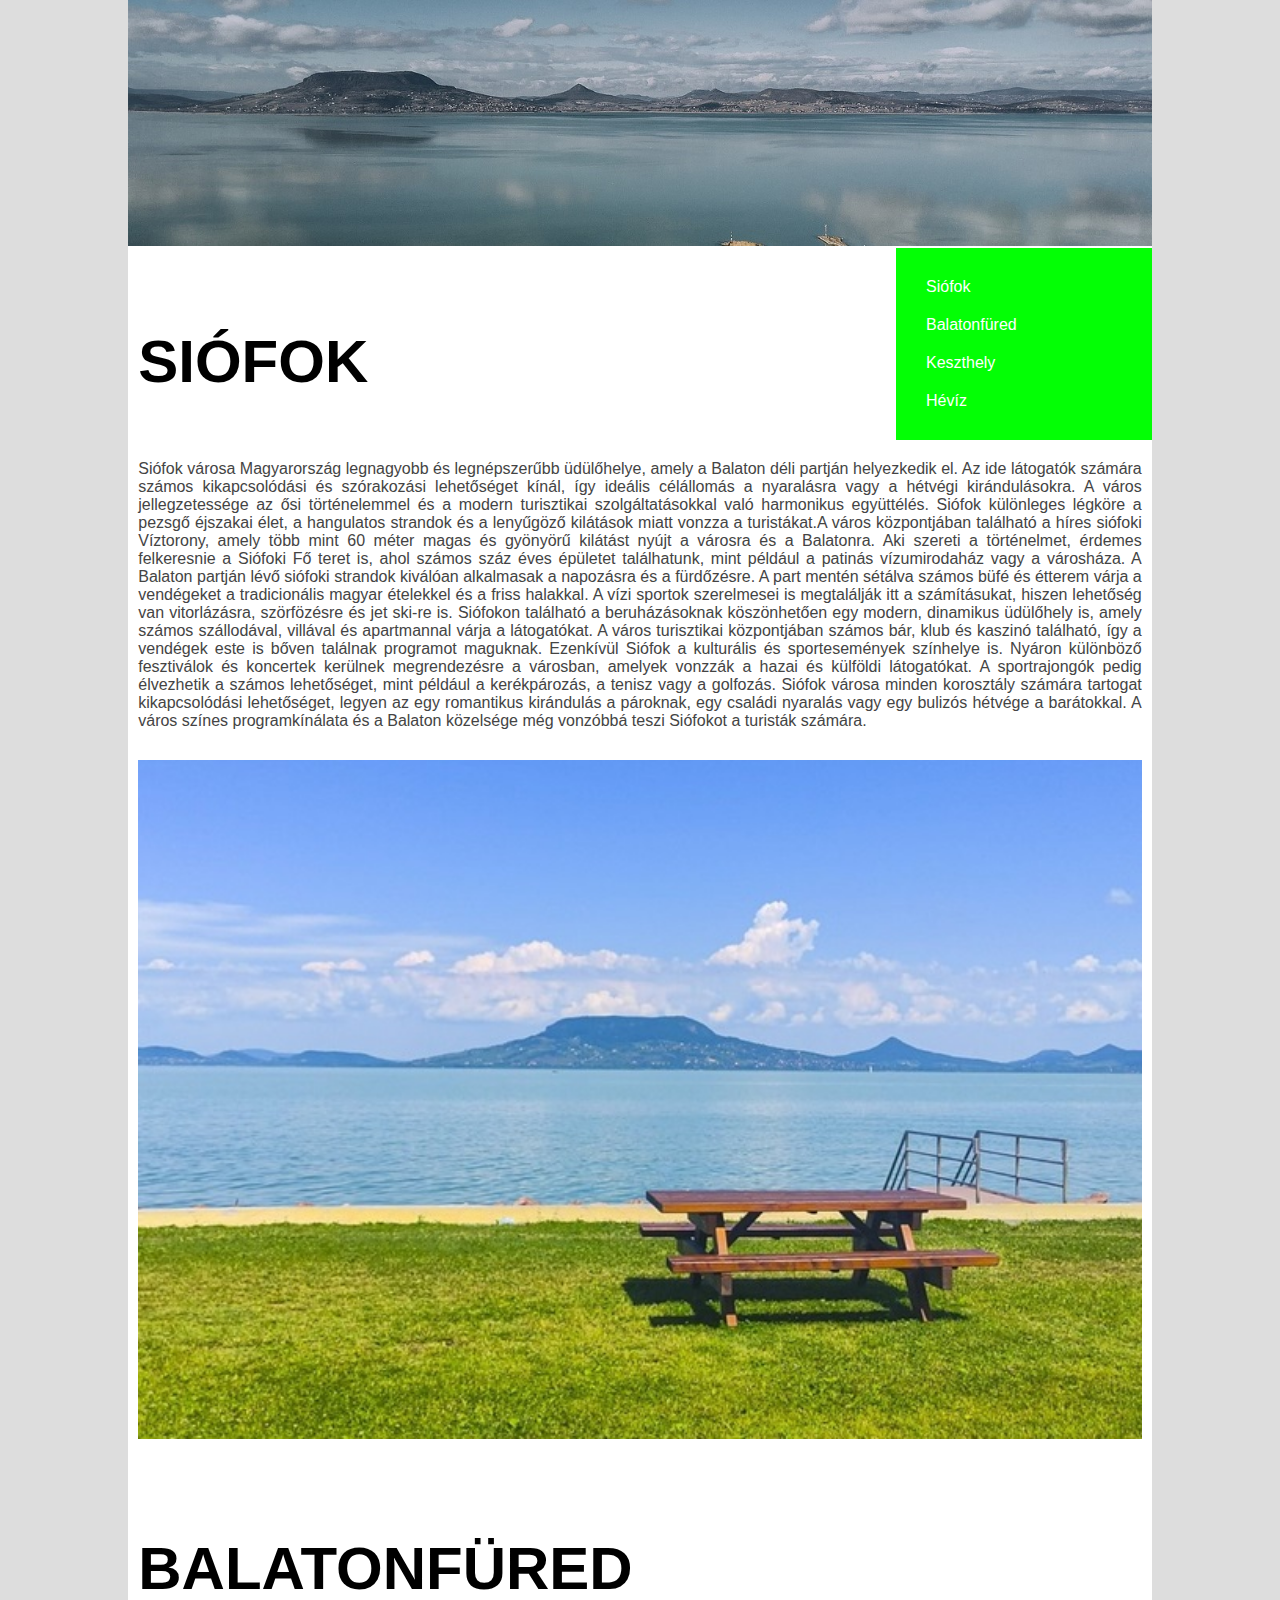
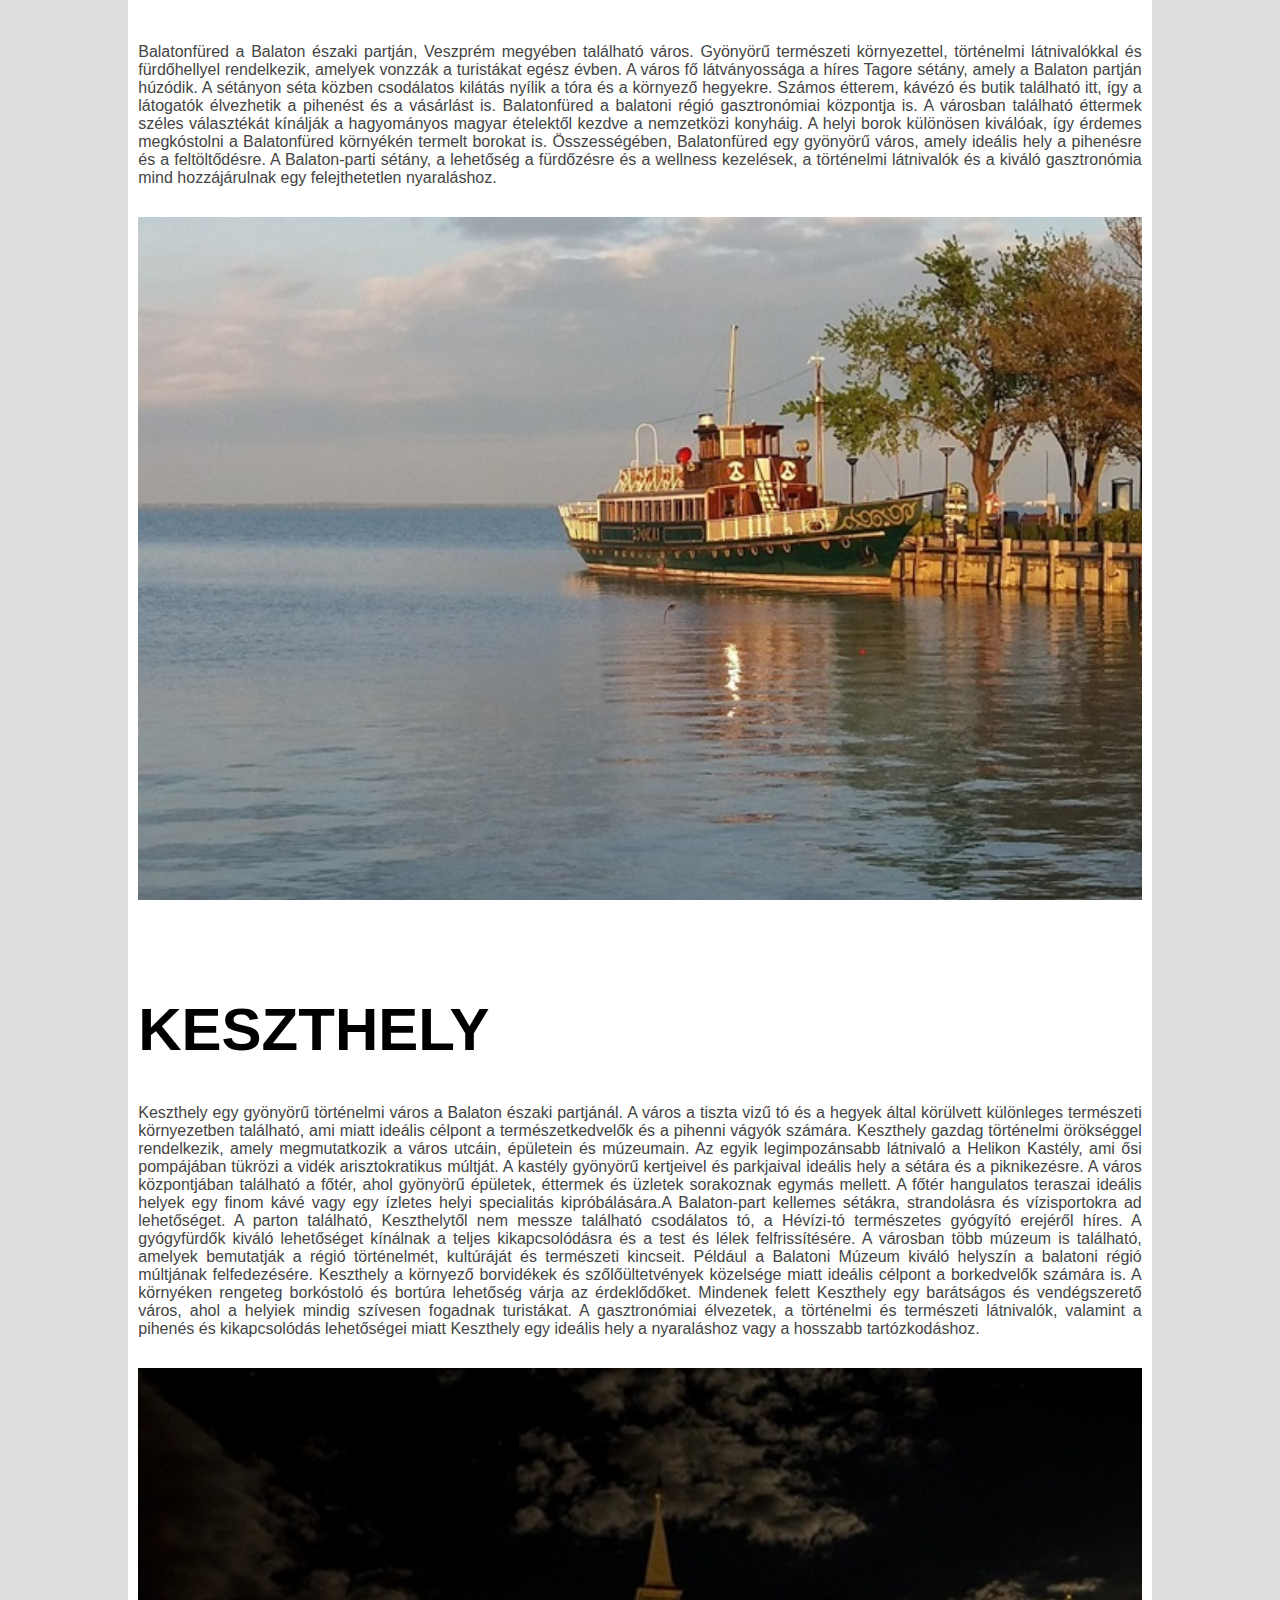
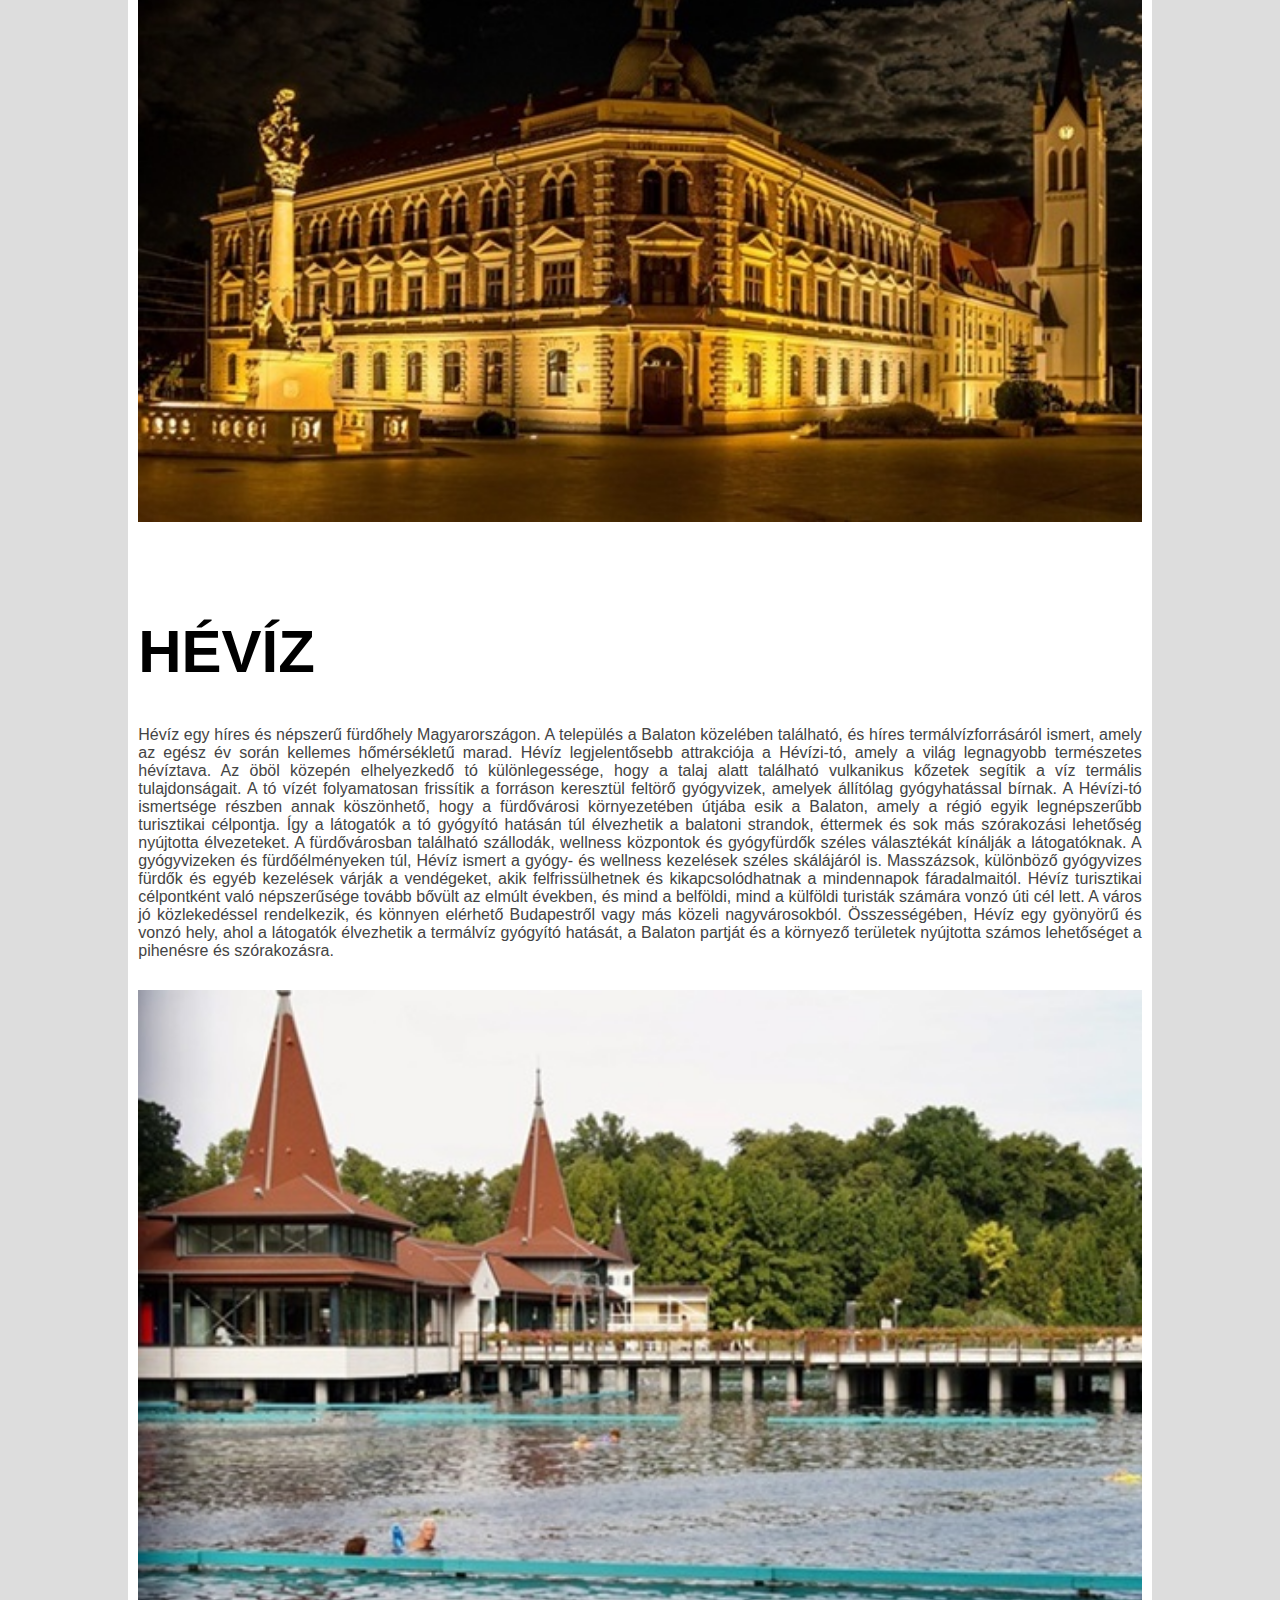
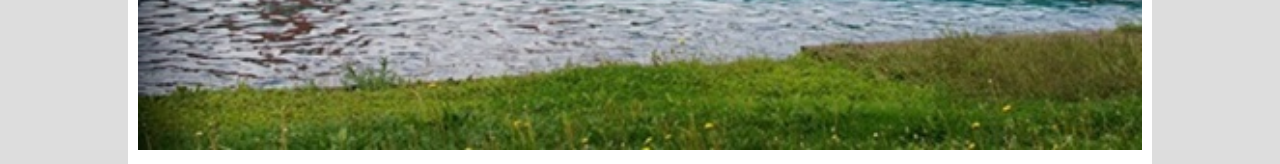
<file: hazi-feladat-3/index.html>
<!DOCTYPE html>
<html lang="hu">

<head>
    <meta charset="UTF-8">
    <meta name="viewport" content="width=device-width, initial-scale=1.0">
    <title>Békési Zsuzsanna / Házi Feladat 3</title>
    <link rel="stylesheet" href="css/style.css">
</head>

<body>
    <header>
        <img src="img/balaton-3.jpg" alt="Balatoni tájkép">
    </header>
    <div class="tartalom">
        <div class="menu">
            <a href="#siofok">Siófok</a>
            <a href="#balatonfured">Balatonfüred</a>
            <a href="#keszthely">Keszthely</a>
            <a href="#heviz">Hévíz</a>
        </div>
        <div class="telepules">
            <h1 id="siofok">Siófok</h1>
            <p>Siófok városa Magyarország legnagyobb és legnépszerűbb üdülőhelye, amely a Balaton déli partján
                helyezkedik el. Az ide látogatók számára számos kikapcsolódási és szórakozási lehetőséget kínál, így
                ideális célállomás a nyaralásra vagy a hétvégi kirándulásokra. A város jellegzetessége az ősi
                történelemmel és a modern turisztikai szolgáltatásokkal való harmonikus együttélés. Siófok különleges
                légköre a pezsgő éjszakai élet, a hangulatos strandok és a lenyűgöző kilátások miatt vonzza a
                turistákat.A város központjában található a híres siófoki Víztorony, amely több mint 60 méter magas és
                gyönyörű kilátást nyújt a városra és a Balatonra. Aki szereti a történelmet, érdemes felkeresnie a
                Siófoki Fő teret is, ahol számos száz éves épületet találhatunk, mint például a patinás vízumirodaház
                vagy a városháza. A Balaton partján lévő siófoki strandok kiválóan alkalmasak a napozásra és a
                fürdőzésre. A part mentén sétálva számos büfé és étterem várja a vendégeket a tradicionális magyar
                ételekkel és a friss halakkal.
                A vízi sportok szerelmesei is megtalálják itt a számításukat, hiszen lehetőség van vitorlázásra,
                szörfözésre és jet ski-re is. Siófokon található a beruházásoknak köszönhetően egy modern, dinamikus
                üdülőhely is, amely számos szállodával, villával és apartmannal várja a látogatókat. A város turisztikai
                központjában számos bár,
                klub és kaszinó található, így a vendégek este is bőven találnak programot maguknak. Ezenkívül Siófok a
                kulturális és sportesemények színhelye is. Nyáron különböző fesztiválok és koncertek
                kerülnek megrendezésre a városban, amelyek vonzzák a hazai és külföldi látogatókat. A sportrajongók
                pedig élvezhetik a számos lehetőséget, mint például a kerékpározás, a tenisz vagy a golfozás. Siófok
                városa minden korosztály számára tartogat kikapcsolódási lehetőséget, legyen az egy romantikus
                kirándulás a pároknak, egy családi nyaralás vagy egy bulizós hétvége a barátokkal. A város színes
                programkínálata és a Balaton közelsége még vonzóbbá teszi Siófokot a turisták számára.
            </p>
            <img src="img/siofok.jpg" alt="Siófok képe">
        </div>
        <div class="telepules">
            <h1 id="balatonfured">Balatonfüred</h1>
            <p>Balatonfüred a Balaton északi partján, Veszprém megyében található város. Gyönyörű természeti
                környezettel, történelmi látnivalókkal és fürdőhellyel rendelkezik, amelyek vonzzák a turistákat egész
                évben.
                A város fő látványossága a híres Tagore sétány, amely a Balaton partján húzódik. A sétányon séta közben
                csodálatos kilátás nyílik a tóra és a környező hegyekre. Számos étterem, kávézó és butik található itt,
                így a látogatók élvezhetik a pihenést és a vásárlást is. Balatonfüred a balatoni régió gasztronómiai
                központja is. A városban található éttermek széles választékát kínálják a hagyományos magyar ételektől
                kezdve a nemzetközi konyháig. A helyi borok különösen kiválóak, így érdemes megkóstolni a Balatonfüred
                környékén termelt borokat is.
                Összességében, Balatonfüred egy gyönyörű város, amely ideális hely a pihenésre és a feltöltődésre. A
                Balaton-parti sétány, a lehetőség a fürdőzésre és a wellness kezelések, a történelmi látnivalók és a
                kiváló gasztronómia mind hozzájárulnak egy felejthetetlen nyaraláshoz.</p>
            <img src="img/balatonfured.jpg" alt="Balatonfüred képe">
        </div>
        <div class="telepules">
            <h1 id="keszthely">Keszthely</h1>
            <p>Keszthely egy gyönyörű történelmi város a Balaton északi partjánál. A város a tiszta vizű tó és a hegyek
                által körülvett különleges természeti környezetben található, ami miatt ideális célpont a
                természetkedvelők és a pihenni vágyók számára. Keszthely gazdag történelmi örökséggel rendelkezik, amely
                megmutatkozik a város utcáin, épületein és
                múzeumain. Az egyik legimpozánsabb látnivaló a Helikon Kastély, ami ősi pompájában tükrözi a vidék
                arisztokratikus múltját. A kastély gyönyörű kertjeivel és parkjaival ideális hely a sétára és a
                piknikezésre. A város központjában található a főtér, ahol gyönyörű épületek, éttermek és üzletek
                sorakoznak egymás
                mellett. A főtér hangulatos teraszai ideális helyek egy finom kávé vagy egy ízletes helyi specialitás
                kipróbálására.A Balaton-part kellemes sétákra, strandolásra és vízisportokra ad lehetőséget. A parton
                található,
                Keszthelytől nem messze található csodálatos tó, a Hévízi-tó természetes gyógyító erejéről híres. A
                gyógyfürdők kiváló lehetőséget kínálnak a teljes kikapcsolódásra és a test és lélek felfrissítésére.
                A városban több múzeum is található, amelyek bemutatják a régió történelmét, kultúráját és természeti
                kincseit. Például a Balatoni Múzeum kiváló helyszín a balatoni régió múltjának felfedezésére.
                Keszthely a környező borvidékek és szőlőültetvények közelsége miatt ideális célpont a borkedvelők
                számára is. A környéken rengeteg borkóstoló és bortúra lehetőség várja az érdeklődőket.
                Mindenek felett Keszthely egy barátságos és vendégszerető város, ahol a helyiek mindig szívesen fogadnak
                turistákat. A gasztronómiai élvezetek, a történelmi és természeti látnivalók, valamint a pihenés és
                kikapcsolódás lehetőségei miatt Keszthely egy ideális hely a nyaraláshoz vagy a hosszabb tartózkodáshoz.
            </p>
            <img src="img/keszthely.jpg" alt="Keszthely képe">
        </div>
        <div class="telepules">
            <h1 id="heviz">Hévíz</h1>
            <p>Hévíz egy híres és népszerű fürdőhely Magyarországon. A település a Balaton közelében található, és híres
                termálvízforrásáról ismert, amely az egész év során kellemes hőmérsékletű marad. Hévíz legjelentősebb
                attrakciója a Hévízi-tó, amely a világ legnagyobb természetes hévíztava. Az öböl közepén elhelyezkedő tó
                különlegessége, hogy a talaj alatt található vulkanikus kőzetek segítik a víz termális tulajdonságait. A
                tó vízét folyamatosan frissítik a forráson keresztül feltörő gyógyvizek, amelyek állítólag gyógyhatással
                bírnak. A Hévízi-tó ismertsége részben annak köszönhető, hogy a fürdővárosi környezetében útjába esik a
                Balaton, amely a régió egyik legnépszerűbb turisztikai célpontja. Így a látogatók a tó gyógyító hatásán
                túl élvezhetik a balatoni strandok, éttermek és sok más szórakozási lehetőség nyújtotta élvezeteket. A
                fürdővárosban található szállodák, wellness központok és gyógyfürdők széles választékát kínálják a
                látogatóknak. A gyógyvizeken és fürdőélményeken túl, Hévíz ismert a gyógy- és wellness kezelések széles
                skálájáról is. Masszázsok, különböző gyógyvizes fürdők és egyéb kezelések várják a vendégeket, akik
                felfrissülhetnek és kikapcsolódhatnak a mindennapok fáradalmaitól. Hévíz turisztikai célpontként való
                népszerűsége tovább bővült az elmúlt években, és mind a belföldi, mind a külföldi turisták számára vonzó
                úti cél lett. A város jó közlekedéssel rendelkezik, és könnyen elérhető Budapestről vagy más közeli
                nagyvárosokból. Összességében, Hévíz egy gyönyörű és vonzó hely, ahol a látogatók élvezhetik a termálvíz
                gyógyító hatását, a Balaton partját és a környező területek nyújtotta számos lehetőséget a pihenésre és
                szórakozásra.</p>
            <img src="img/heviz.jpg" alt="Hévíz képe">
        </div>
    </div>



</body>

</html>
</file>
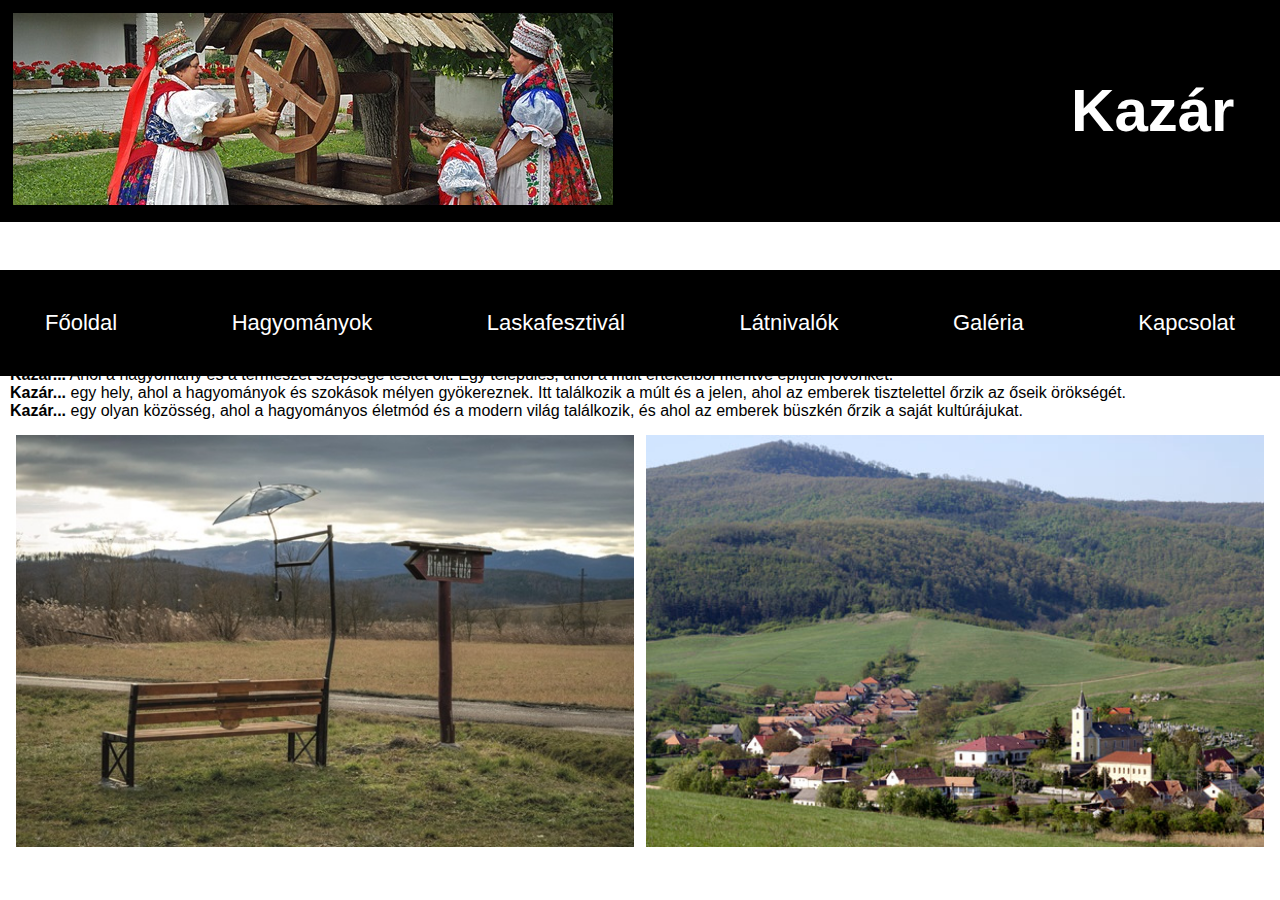
<file: hazi-feladat-4/index.html>
<!DOCTYPE html>
<html lang="hu">

<head>
    <meta charset="UTF-8">
    <meta name="viewport" content="width=device-width, initial-scale=1.0">
    <title>Kazár</title>
    <link rel="stylesheet" href="css/index-style.css">
</head>

<body>

    <header class="header">
        <div class="center">
            <img src="img/foto-8.jpg" alt="Kép">
        </div>
        <div class="text">
            <h1>Kazár</h1>
        </div>
    </header>

    <nav class="floating-menu">
        <a href="index.html">Főoldal</a>
        <a href="hagyomanyok.html">Hagyományok</a>
        <a href="laskafesztival.html">Laskafesztivál</a>
        <a href="latnivalok.html">Látnivalók</a>
        <a href="galeria.html">Galéria</a>
        <a href="kapcsolat.html">Kapcsolat</a>
    </nav>

    <div class="content">
        <p>
            <strong> Kazár...</strong> Ahol a hagyományok szokások...
        </p>
        <p>
            <strong>Kazár...</strong> Ahol megtalálod Önmagad...
        </p>
        <p>
            <strong> Kazár...</strong> Ahol mindig szívesen látnak...
        </p>
        <p>
            <strong>Kazár...</strong> Ahol a hagyomány es a természet szépsége testet ölt. Egy település, ahol a múlt
            értékeiből
            merítve építjük jövőnket.
        </p>
        <p>
            <strong>Kazár...</strong> egy hely, ahol a hagyományok és szokások mélyen gyökereznek. Itt találkozik a múlt
            és a jelen, ahol az
            emberek tisztelettel őrzik az őseik örökségét.
        </p>
        <p>
            <strong>Kazár...</strong> egy olyan közösség, ahol a hagyományos életmód és a
            modern világ találkozik, és ahol az emberek büszkén őrzik a saját kultúrájukat.
        </p>

        <div class="responsive">
            <div class="gallery">
                <a target="_blank" href="img/foto-1.jpg">
                    <img src="img/foto-1.jpg" alt="Foto" width="1920" height="1280">
                </a>
            </div>
        </div>

        <div class="responsive">
            <div class="gallery">
                <a target="_blank" href="img/foto-19.jpg">
                    <img src="img/foto-19.jpg" alt="Foto" width="1920" height="1280">
                </a>
            </div>
        </div>

</body>

</html>
</file>
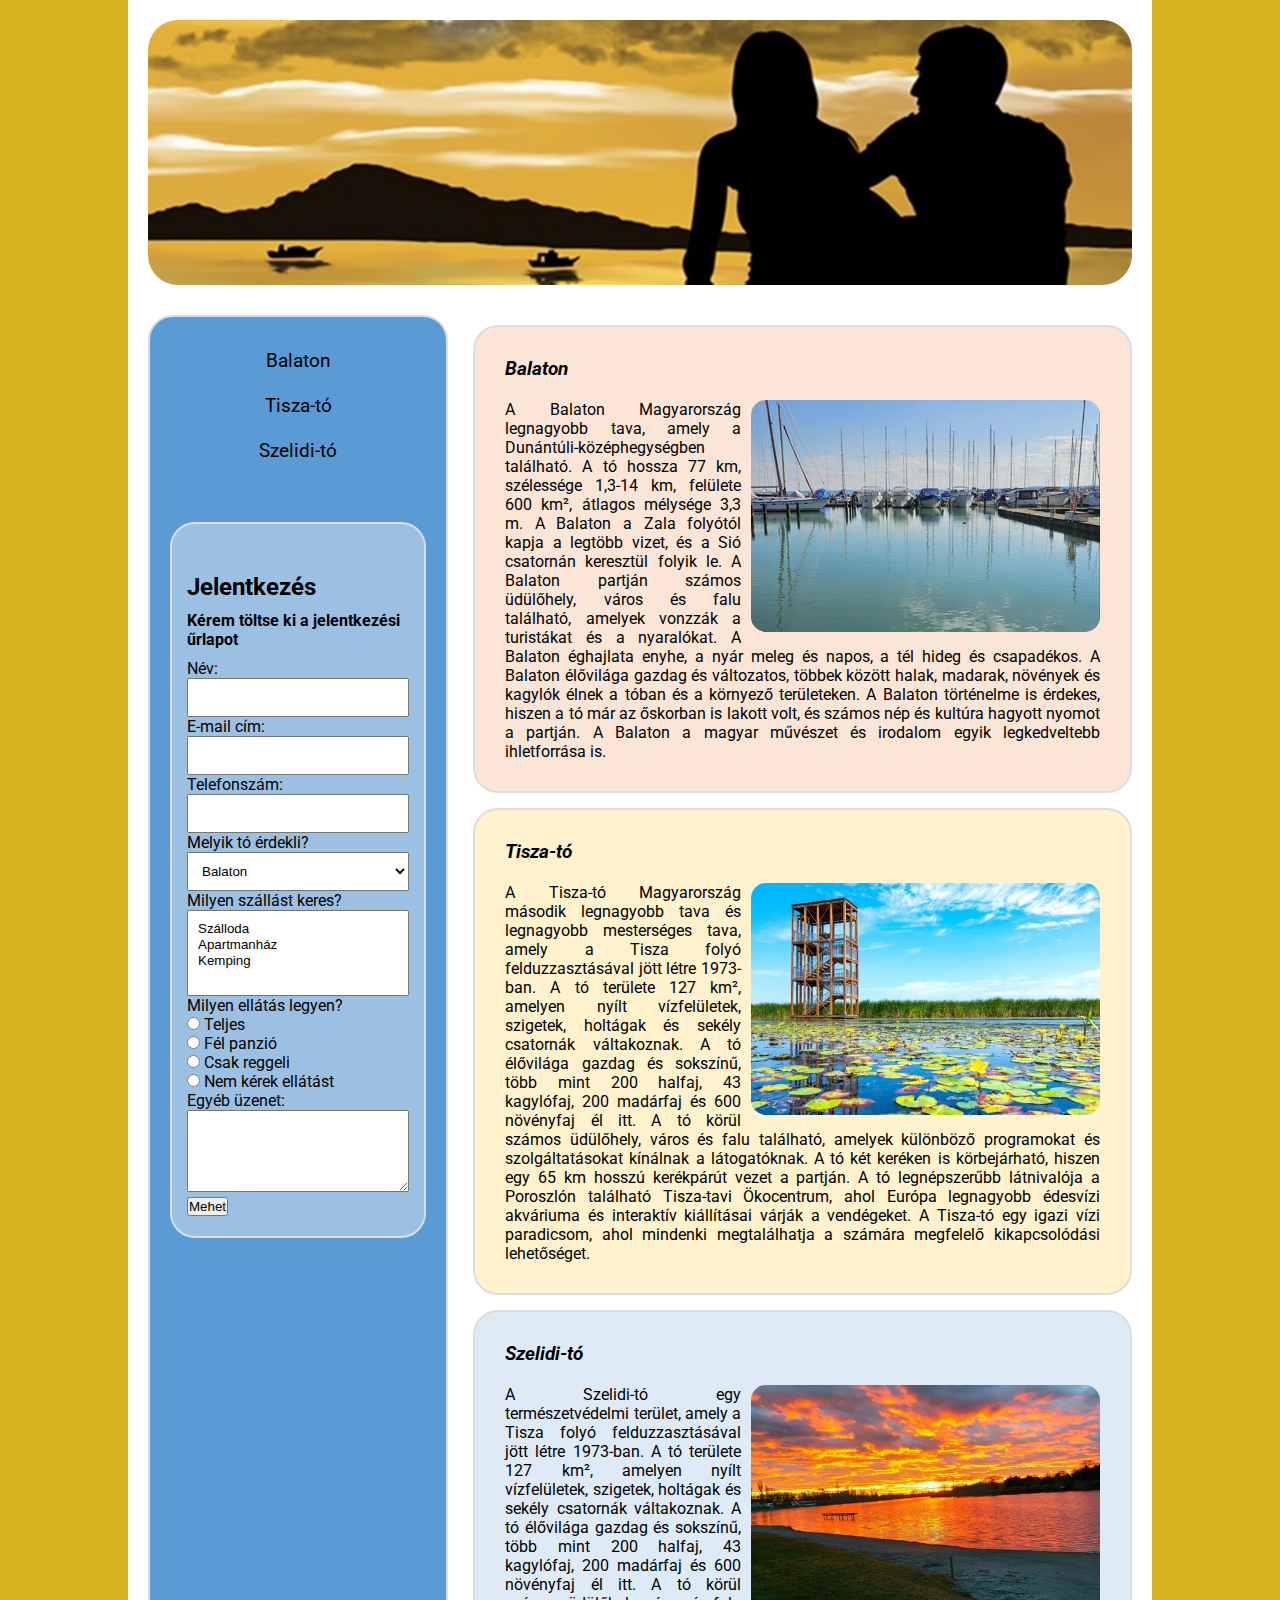
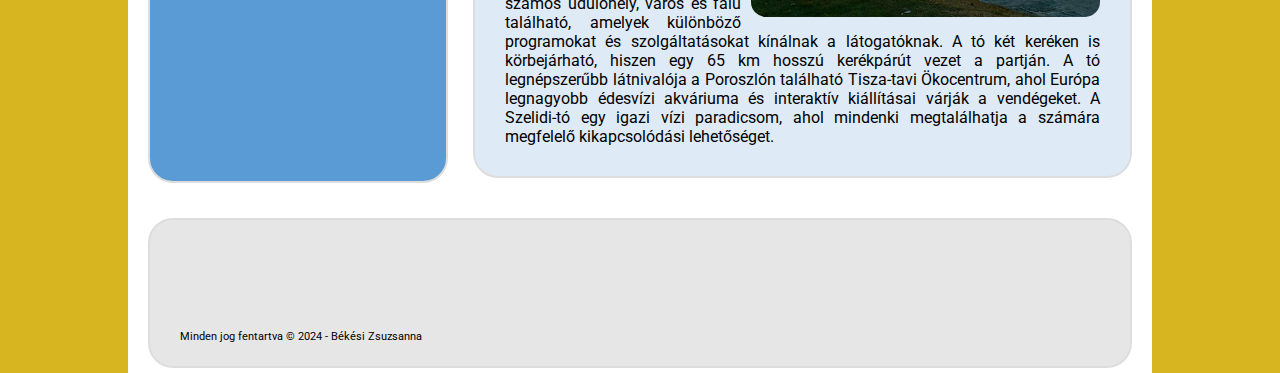
<file: hazi-feladat-5/index.html>
<!DOCTYPE html>
<html lang="hu">

<head>
    <meta charset="UTF-8">
    <meta name="viewport" content="width=device-width, initial-scale=1.0">
    <title>Házi Feladat 5</title>
    <link rel="stylesheet" href="css/style.css">
    <link rel="preconnect" href="https://fonts.googleapis.com">
    <link rel="preconnect" href="https://fonts.gstatic.com" crossorigin>
    <link
        href="https://fonts.googleapis.com/css2?family=Roboto:ital,wght@0,100;0,300;0,400;0,500;0,700;0,900;1,100;1,300;1,400;1,500;1,700;1,900&display=swap"
        rel="stylesheet">
</head>

<body>

    <div id="header">
        <img src="img/strand.jpg" alt="Kép" width="100">
    </div>

    <div id="container">
        <div id="sidebar">

            <ul>
                <li><a href="#section1">Balaton</a></li>
                <li><a href="#section2">Tisza-tó</a></li>
                <li><a href="#section3">Szelidi-tó</a></li>
            </ul>

            <form action="#" method="POST"><br>
                <h2>Jelentkezés</h2>
                <h3>Kérem töltse ki a jelentkezési űrlapot</h3>
                <label for="name">Név:</label><br>
                <input type="text" id="name" name="name" required><br>

                <label for="email">E-mail cím:</label><br>
                <input type="email" id="email" name="email" required><br>

                <label for="phone">Telefonszám:</label><br>
                <input type="tel" id="phone" name="ph  
                <label for=" lake">Melyik tó érdekli?</label><br>
                <select id="lake" name="lake">
                    <option value="Balaton">Balaton</option>
                    <option value="Tisza-tó">Tisza-tó</option>
                    <option value="Szelidi-tó">Szelidi-tó</option>
                </select><br>

                <label for="accommodation">Milyen szállást keres?</label><br>
                <select id="accommodation" name="accommodation" multiple>
                    <option value="szálloda">Szálloda</option>
                    <option value="apartmanház">Apartmanház</option>
                    <option value="kemping">Kemping</option>
                </select><br>

                <label for="meal">Milyen ellátás legyen?</label><br>
                <input type="radio" id="full-board" name="meal" value="teljes">
                <label for="full-board">Teljes</label><br>
                <input type="radio" id="half-board" name="meal" value="fél panzió">
                <label for="half-board">Fél panzió</label><br>
                <input type="radio" id="breakfast-only" name="meal" value="csak reggeli">
                <label for="breakfast-only">Csak reggeli</label><br>
                <input type="radio" id="no-meal" name="meal" value="nem kérek ellátást">
                <label for="no-meal">Nem kérek ellátást</label><br>

                <label for="message">Egyéb üzenet:</label><br>
                <textarea id="message" name="message" rows="4" cols="50"></textarea><br>

                <input type="submit" value="Mehet">
            </form>

        </div>

        <div id="content">
            <div class="section section1" id="section1">
                <h1>Balaton</h1>
                <img src="img/balaton-2.JPG" alt="Balaton" srcset="">
                <p>A Balaton Magyarország legnagyobb tava, amely a Dunántúli-középhegységben található. A tó hossza 77
                    km, szélessége 1,3-14 km, felülete 600 km², átlagos mélysége 3,3 m. A Balaton a Zala folyótól kapja
                    a legtöbb vizet, és a Sió csatornán keresztül folyik le. A Balaton partján számos üdülőhely, város
                    és falu található, amelyek vonzzák a turistákat és a nyaralókat. A Balaton éghajlata enyhe, a nyár
                    meleg és napos, a tél hideg és csapadékos. A Balaton élővilága gazdag és változatos, többek között
                    halak, madarak, növények és kagylók élnek a tóban és a környező területeken. A Balaton történelme is
                    érdekes, hiszen a tó már az őskorban is lakott volt, és számos nép és kultúra hagyott nyomot a
                    partján. A Balaton a magyar művészet és irodalom egyik legkedveltebb ihletforrása is.</p>
            </div>
            <div class="section section2" id="section2">
                <h1>Tisza-tó</h1>
                <img src="img/tiszato.jpg" alt="Tisza-tó" srcset="">
                <p>A Tisza-tó Magyarország második legnagyobb tava és legnagyobb mesterséges tava, amely a Tisza folyó
                    felduzzasztásával jött létre 1973-ban. A tó területe 127 km², amelyen nyílt vízfelületek, szigetek,
                    holtágak és sekély csatornák váltakoznak. A tó élővilága gazdag és sokszínű, több mint 200 halfaj,
                    43 kagylófaj, 200 madárfaj és 600 növényfaj él itt. A tó körül számos üdülőhely, város és falu
                    található, amelyek különböző programokat és szolgáltatásokat kínálnak a látogatóknak. A tó két
                    keréken is körbejárható, hiszen egy 65 km hosszú kerékpárút vezet a partján. A tó legnépszerűbb
                    látnivalója a Poroszlón található Tisza-tavi Ökocentrum, ahol Európa legnagyobb édesvízi akváriuma
                    és interaktív kiállításai várják a vendégeket. A Tisza-tó egy igazi vízi paradicsom, ahol mindenki
                    megtalálhatja a számára megfelelő kikapcsolódási lehetőséget.</p>
            </div>
            <div class="section section3" id="section3">
                <h1>Szelidi-tó</h1>
                <img src="img/szelidi-to (2).jpg" alt="Szelidi-tó" srcset="">
                <p>A Szelidi-tó egy természetvédelmi terület, amely a Tisza folyó felduzzasztásával jött létre 1973-ban.
                    A tó területe 127 km², amelyen nyílt vízfelületek, szigetek, holtágak és sekély csatornák
                    váltakoznak. A tó élővilága gazdag és sokszínű, több mint 200 halfaj, 43 kagylófaj, 200 madárfaj és
                    600 növényfaj él itt. A tó körül számos üdülőhely, város és falu található, amelyek különböző
                    programokat és szolgáltatásokat kínálnak a látogatóknak. A tó két keréken is körbejárható, hiszen
                    egy 65 km hosszú kerékpárút vezet a partján. A tó legnépszerűbb látnivalója a Poroszlón található
                    Tisza-tavi Ökocentrum, ahol Európa legnagyobb édesvízi akváriuma és interaktív kiállításai várják a
                    vendégeket. A Szelidi-tó egy igazi vízi paradicsom, ahol mindenki megtalálhatja a számára megfelelő
                    kikapcsolódási lehetőséget. </p>
            </div>
        </div>
    </div>
    <div id="container">
        <footer>
            <p>Minden jog fentartva © 2024 - Békési Zsuzsanna </p>
        </footer>
    </div>
</body>

</html>
</file>
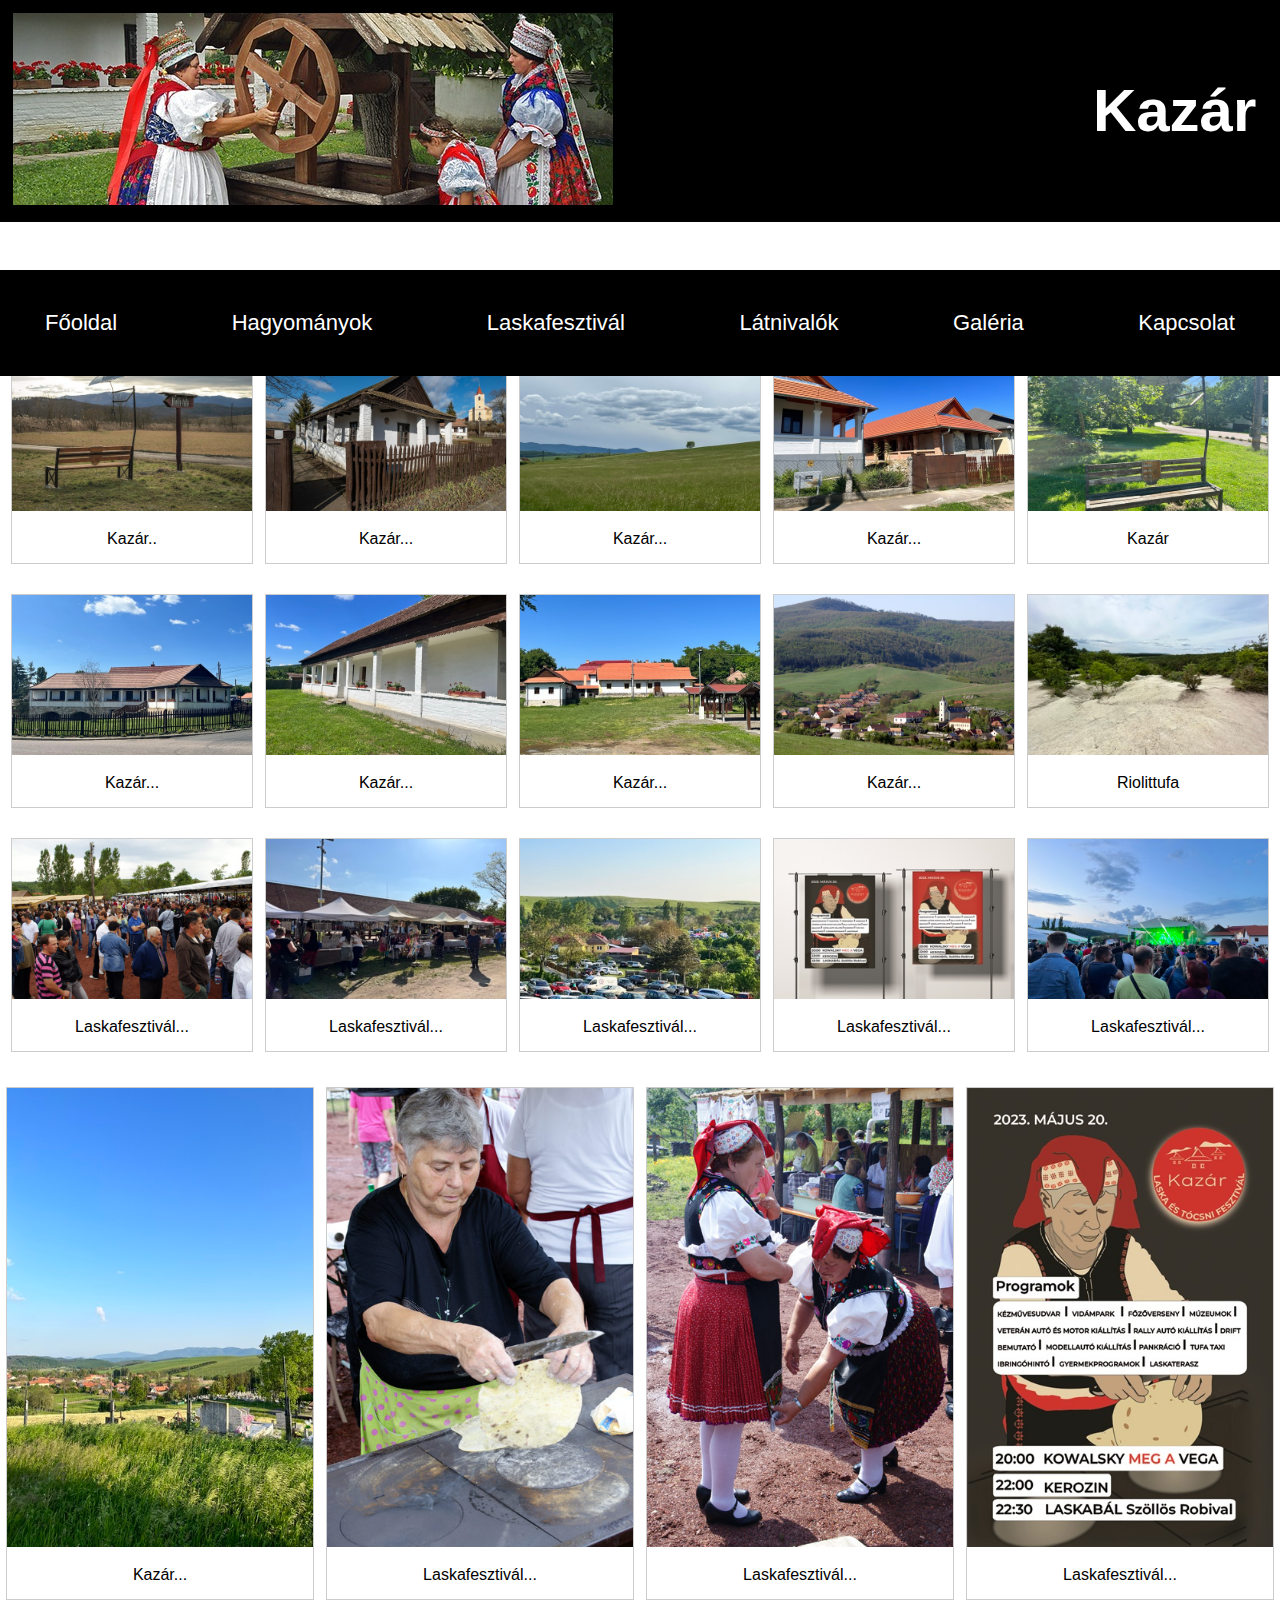
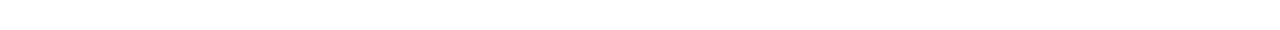
<file: hazi-feladat-4/galeria.html>
<!DOCTYPE html>
<html lang="hu">

<head>
    <meta charset="UTF-8">
    <meta name="viewport" content="width=device-width, initial-scale=1.0">
    <title>Kazár-Galéria</title>
    <link rel="stylesheet" href="css/style.css">
</head>

<body>
    <header class="header">

        <div class="center">
            <img src="img/foto-8.jpg" alt="Kép">
        </div>
        <div class="text">
            <h1>Kazár</h1>
        </div>
    </header>

    <nav class="floating-menu">
        <a href="index.html">Főoldal</a>
        <a href="hagyomanyok.html">Hagyományok</a>
        <a href="laskafesztival.html">Laskafesztivál</a>
        <a href="latnivalok.html">Látnivalók</a>
        <a href="galeria.html">Galéria</a>
        <a href="kapcsolat.html">Kapcsolat</a>
    </nav>
    <div class="content">

        <p>
            <strong>Kazár...</strong> Ahol a hagyomány es a természet szépsége testet ölt. Egy település, ahol a múlt
            értékeiből
            merítve építjük jövőnket.
        </p>

        <div class="responsive-3">
            <div class="gallery">
                <a target="_blank" href="img/foto-1.jpg">
                    <img src="img/foto-1.jpg" alt="gallery" width="600" height="400">
                </a>
                <div class="desc">Kazár..</div>
            </div>
        </div>

        <div class="responsive-3">
            <div class="gallery">
                <a target="_blank" href="img/foto2.jpeg">
                    <img src="img/foto2.jpeg" alt="gallery" width="600" height="400">
                </a>
                <div class="desc">Kazár...</div>
            </div>
        </div>

        <div class="responsive-3">
            <div class="gallery">
                <a target="_blank" href="img/foto-3.JPEG">
                    <img src="img/foto-3.JPEG" alt="gallery" width="600" height="400">
                </a>
                <div class="desc">Kazár...</div>
            </div>
        </div>

        <div class="responsive-3">
            <div class="gallery">
                <a target="_blank" href="img/foto-4.JPEG">
                    <img src="img/foto-4.JPEG" alt="gallery" width="600" height="400">
                </a>
                <div class="desc">Kazár...</div>
            </div>
        </div>

        <div class="responsive-3">
            <div class="gallery">
                <a target="_blank" href="img/foto-5.JPEG">
                    <img src="img/foto-5.JPEG" alt="gallery" width="600" height="400">
                </a>
                <div class="desc">Kazár</div>
            </div>
        </div>

        <div class="responsive-3">
            <div class="gallery">
                <a target="_blank" href="img/foto-6.JPEG">
                    <img src="img/foto-6.JPEG" alt="Forest" width="600" height="400">
                </a>
                <div class="desc">Kazár...</div>
            </div>
        </div>

        <div class="responsive-3">
            <div class="gallery">
                <a target="_blank" href="img/foto-7.JPEG">
                    <img src="img/foto-7.JPEG" alt="gallery" width="600" height="400">
                </a>
                <div class="desc">Kazár...</div>
            </div>
        </div>

        <div class="responsive-3">
            <div class="gallery">
                <a target="_blank" href="img/foto-9.JPEG">
                    <img src="img/foto-9.JPEG" alt="gallery" width="600" height="400">
                </a>
                <div class="desc">Kazár...</div>
            </div>
        </div>

        <div class="responsive-3">
            <div class="gallery">
                <a target="_blank" href="img/foto-19.jpg">
                    <img src="img/foto-19.jpg" alt="gallery" width="600" height="400">
                </a>
                <div class="desc">Kazár...</div>
            </div>
        </div>

        <div class="responsive-3">
            <div class="gallery">
                <a target="_blank" href="img/foto-11.JPEG">
                    <img src="img/foto-11.JPEG" alt="riolit" width="600" height="400">
                </a>
                <div class="desc">Riolittufa</div>
            </div>
        </div>

        <div class="responsive-3">
            <div class="gallery">
                <a target="_blank" href="img/foto-23.jpg">
                    <img src="img/foto-23.jpg" alt="laskafesztival" width="600" height="400">
                </a>
                <div class="desc">Laskafesztivál...</div>
            </div>
        </div>

        <div class="responsive-3">
            <div class="gallery">
                <a target="_blank" href="img/foto-24.JPEG">
                    <img src="img/foto-24.JPEG" alt="laskafesztival" width="600" height="400">
                </a>
                <div class="desc">Laskafesztivál...</div>
            </div>
        </div>

        <div class="responsive-3">
            <div class="gallery">
                <a target="_blank" href="img/foto25.JPEG">
                    <img src="img/foto25.JPEG" alt="laskafesztival" width="600" height="400">
                </a>
                <div class="desc">Laskafesztivál...</div>
            </div>
        </div>

        <div class="responsive-3">
            <div class="gallery">
                <a target="_blank" href="img/foto-26.jpg">
                    <img src="img/foto-26.jpg" alt="laskafesztival" width="600" height="400">
                </a>
                <div class="desc">Laskafesztivál...</div>
            </div>
        </div>

        <div class="responsive-3">
            <div class="gallery">
                <a target="_blank" href="img/foto-27.JPEG">
                    <img src="img/foto-27.JPEG" alt="laskafesztival" width="600" height="400">
                </a>
                <div class="desc">Laskafesztivál...</div>
            </div>
        </div>

    </div>
    <div class="responsive-4">
        <div class="gallery">
            <a target="_blank" href="img/foto-32.JPEG">
                <img src="img/foto-32.JPEG" alt="gallery" width="600" height="400">
            </a>
            <div class="desc">Kazár...</div>
        </div>
    </div>

    <div class="responsive-4">
        <div class="gallery">
            <a target="_blank" href="img/foto-29.jpg">
                <img src="img/foto-29.jpg" alt="laskafesztival" width="600" height="400">
            </a>
            <div class="desc">Laskafesztivál...</div>
        </div>
    </div>

    <div class="responsive-4">
        <div class="gallery">
            <a target="_blank" href="img/foto-30.jpg">
                <img src="img/foto-30.jpg" alt="laskafesztival" width="600" height="400">
            </a>
            <div class="desc">Laskafesztivál...</div>
        </div>
    </div>

    <div class="responsive-4">
        <div class="gallery">
            <a target="_blank" href="img/foto-31.jpg">
                <img src="img/foto-31.jpg" alt="laskafesztival" width="600" height="400">
            </a>
            <div class="desc">Laskafesztivál...</div>
        </div>
    </div>



</body>

</html>
</file>
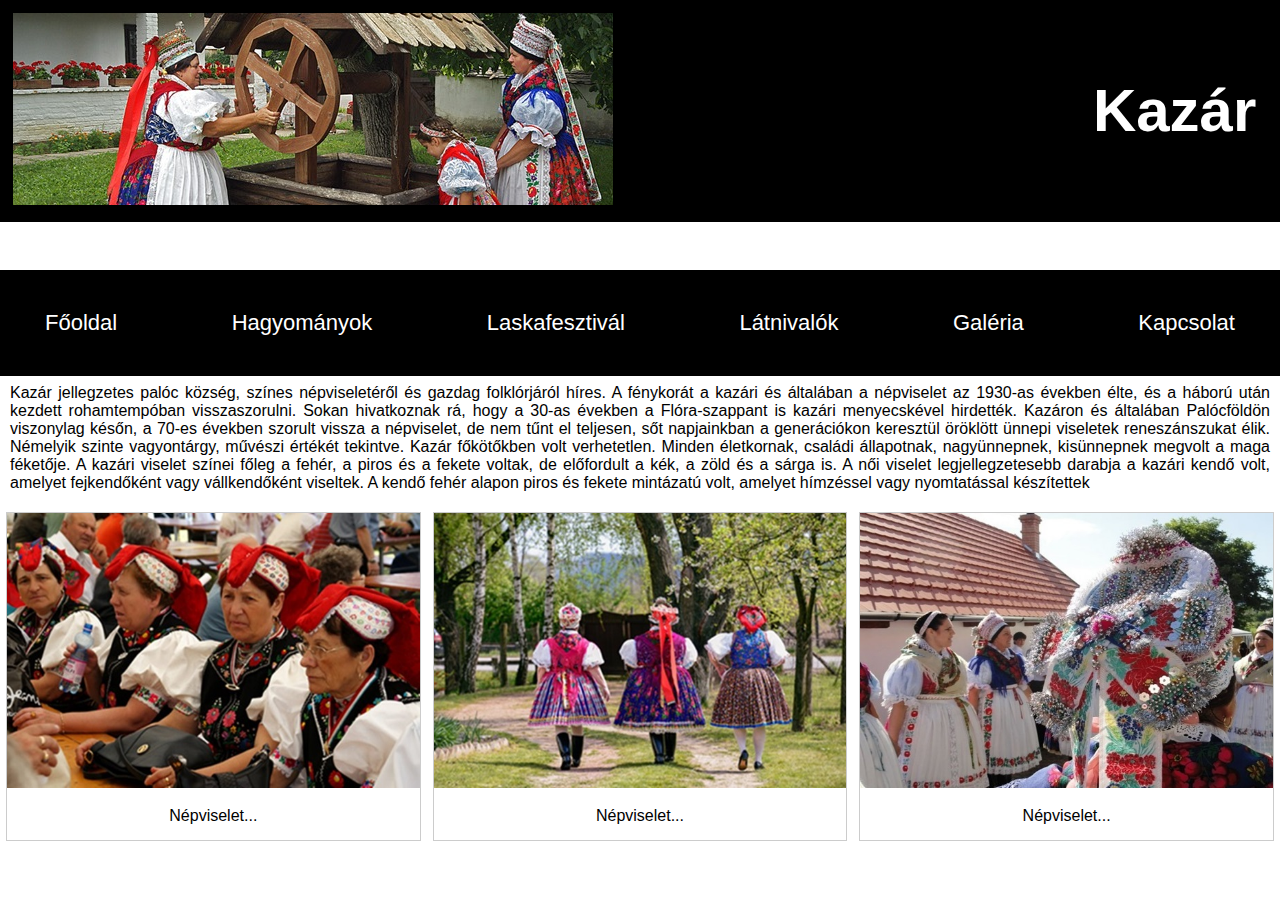
<file: hazi-feladat-4/hagyomanyok.html>
<!DOCTYPE html>
<html lang="hu">

<head>
    <meta charset="UTF-8">
    <meta name="viewport" content="width=device-width, initial-scale=1.0">
    <title>Kazár-Hagyományok</title>
    <link rel="stylesheet" href="css/style.css">
</head>

<body>

    <header class="header">
        <div class="center">
            <img src="img/foto-8.jpg" alt="Kép">
        </div>
        <div class="text">
            <h1>Kazár</h1>
        </div>
    </header>

    <nav class="floating-menu">
        <a href="index.html">Főoldal</a>
        <a href="hagyomanyok.html">Hagyományok</a>
        <a href="laskafesztival.html">Laskafesztivál</a>
        <a href="latnivalok.html">Látnivalók</a>
        <a href="galeria.html">Galéria</a>
        <a href="kapcsolat.html">Kapcsolat</a>
    </nav>

    <h2>
        Hagyományok
    </h2>

    <p class="text-2">
        Kazár jellegzetes palóc község, színes népviseletéről és gazdag folklórjáról híres.
        A fénykorát a kazári és általában a népviselet
        az 1930-as években élte, és a háború után
        kezdett rohamtempóban visszaszorulni. Sokan hivatkoznak rá, hogy a 30-as években a
        Flóra-szappant is kazári menyecskével hirdették. Kazáron és általában Palócföldön
        viszonylag későn, a 70-es években szorult
        vissza a népviselet, de nem tűnt el teljesen,
        sőt napjainkban a generációkon keresztül
        öröklött ünnepi viseletek reneszánszukat
        élik. Némelyik szinte vagyontárgy, művészi
        értékét tekintve. Kazár főkötőkben volt verhetetlen. Minden életkornak, családi állapotnak, nagyünnepnek,
        kisünnepnek megvolt
        a maga féketője.
        A kazári viselet színei főleg a fehér, a piros és
        a fekete voltak, de előfordult a kék, a zöld és a
        sárga is. A női viselet legjellegzetesebb darabja
        a kazári kendő volt, amelyet fejkendőként
        vagy vállkendőként viseltek. A kendő fehér
        alapon piros és fekete mintázatú volt, amelyet
        hímzéssel vagy nyomtatással készítettek
    </p>

    <div class="responsive">
        <div class="gallery">
            <a target="_blank" href="img/foto-13.jpg">
                <img src="img/foto-13.jpg" alt="nepviselet" width="600" height="400">
            </a>
            <div class="desc">Népviselet...</div>
        </div>
    </div>

    <div class="responsive">
        <div class="gallery">
            <a target="_blank" href="img/foto-20.jpeg">
                <img src="img/foto-20.jpeg" alt="nepviselet" width="600" height="400">
            </a>
            <div class="desc">Népviselet...</div>
        </div>
    </div>

    <div class="responsive">
        <div class="gallery">
            <a target="_blank" href="img/foto-21.jpeg">
                <img src="img/foto-21.jpeg" alt="nepviselet" width="600" height="400">
            </a>
            <div class="desc">Népviselet...</div>
        </div>
    </div>

</body>

</html>
</file>
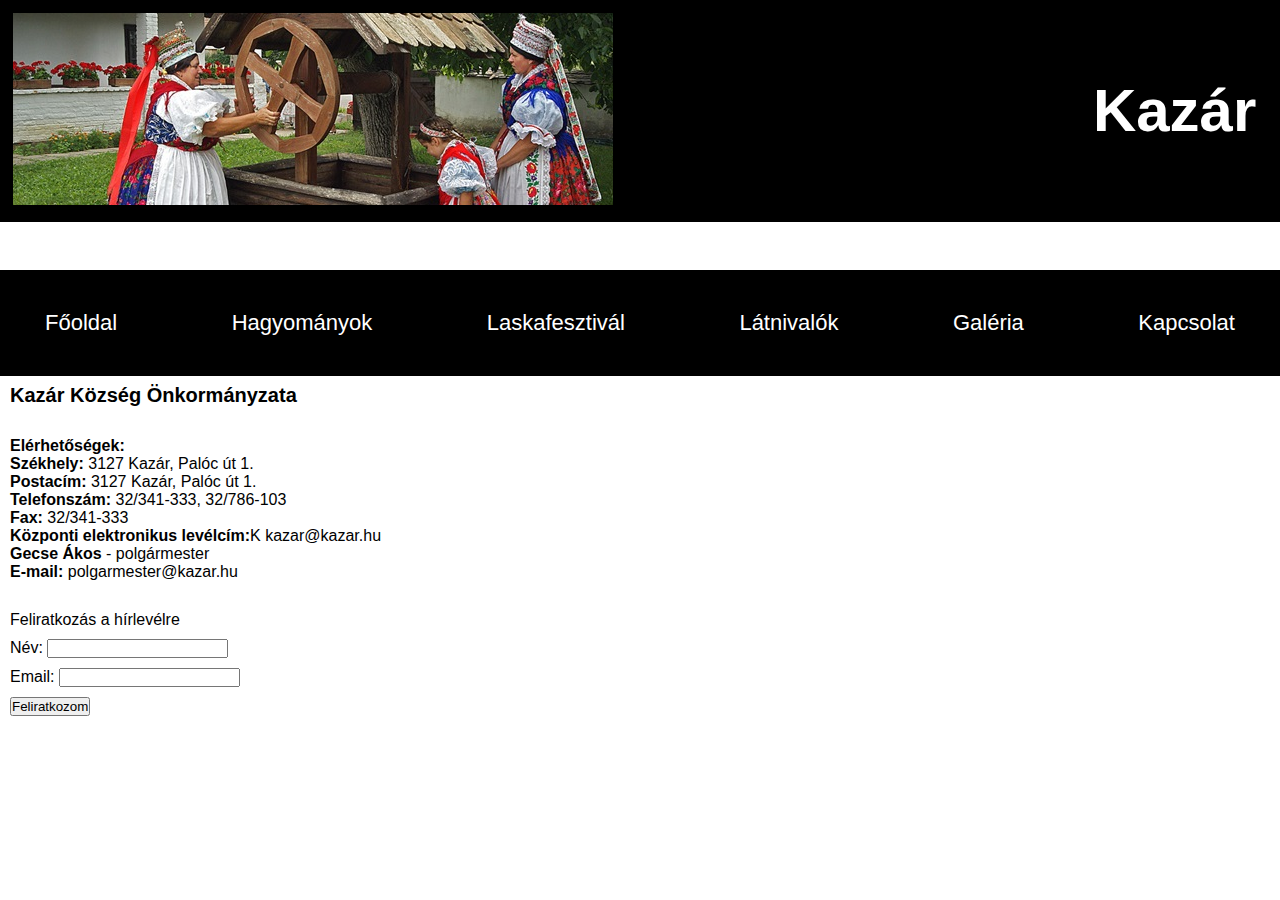
<file: hazi-feladat-4/kapcsolat.html>
<!DOCTYPE html>
<html lang="hu">

<head>
    <meta charset="UTF-8">
    <meta name="viewport" content="width=device-width, initial-scale=1.0">
    <title>Kazár-Kapcsolat</title>
    <link rel="stylesheet" href="css/style.css">
</head>

<body>
    <header class="header">
        <div class="center">
            <img src="img/foto-8.jpg" alt="Kép">
        </div>
        <div class="text">
            <h1>Kazár</h1>
        </div>
    </header>

    <nav class="floating-menu">
        <a href="index.html">Főoldal</a>
        <a href="hagyomanyok.html">Hagyományok</a>
        <a href="laskafesztival.html">Laskafesztivál</a>
        <a href="latnivalok.html">Látnivalók</a>
        <a href="galeria.html">Galéria</a>
        <a href="kapcsolat.html">Kapcsolat</a>
    </nav>

    <h2>Kapcsolat</h2>

    <h3>Kazár Község Önkormányzata</h3>

    <ul>
        <li><strong>Elérhetőségek:</strong></li>
        <li><strong>Székhely:</strong> 3127 Kazár, Palóc út 1.</li>
        <li><strong>Postacím:</strong> 3127 Kazár, Palóc út 1.</li>
        <li><strong>Telefonszám:</strong> 32/341-333, 32/786-103</li>
        <li><strong>Fax:</strong> 32/341-333</li>
        <li><strong>Központi elektronikus levélcím:</strong>K kazar@kazar.hu</li>
        <li><strong>Gecse Ákos</strong> - polgármester</li>
        <li><strong>E-mail:</strong> polgarmester@kazar.hu</li>
    </ul>

    <form action="mailto:email@example.com" method="post" enctype="text/plain">
        <p>Feliratkozás a hírlevélre</p>
        <p>Név: <input type="text" name="name" required></p>
        <p>Email: <input type="email" name="email" required></p>
        <p><input type="submit" value="Feliratkozom"></p>
    </form>
    
</body>

</html>
</file>
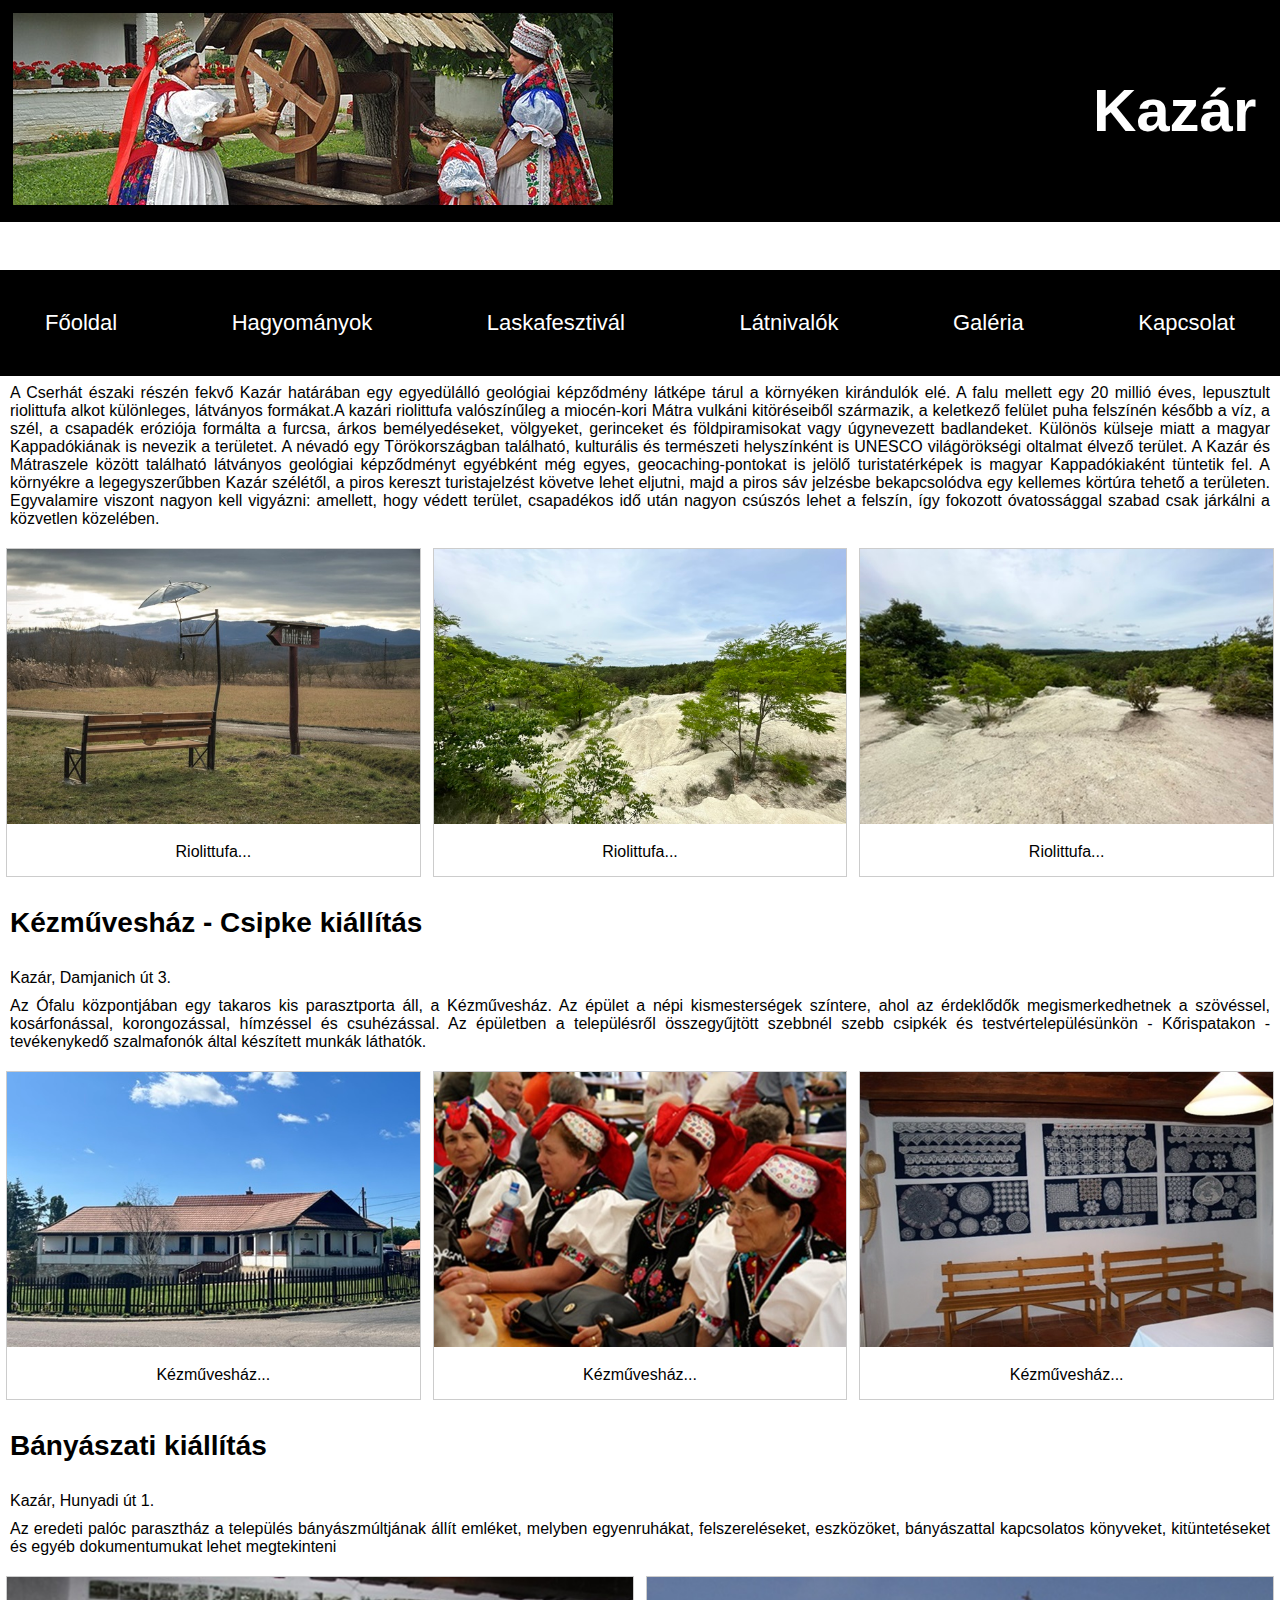
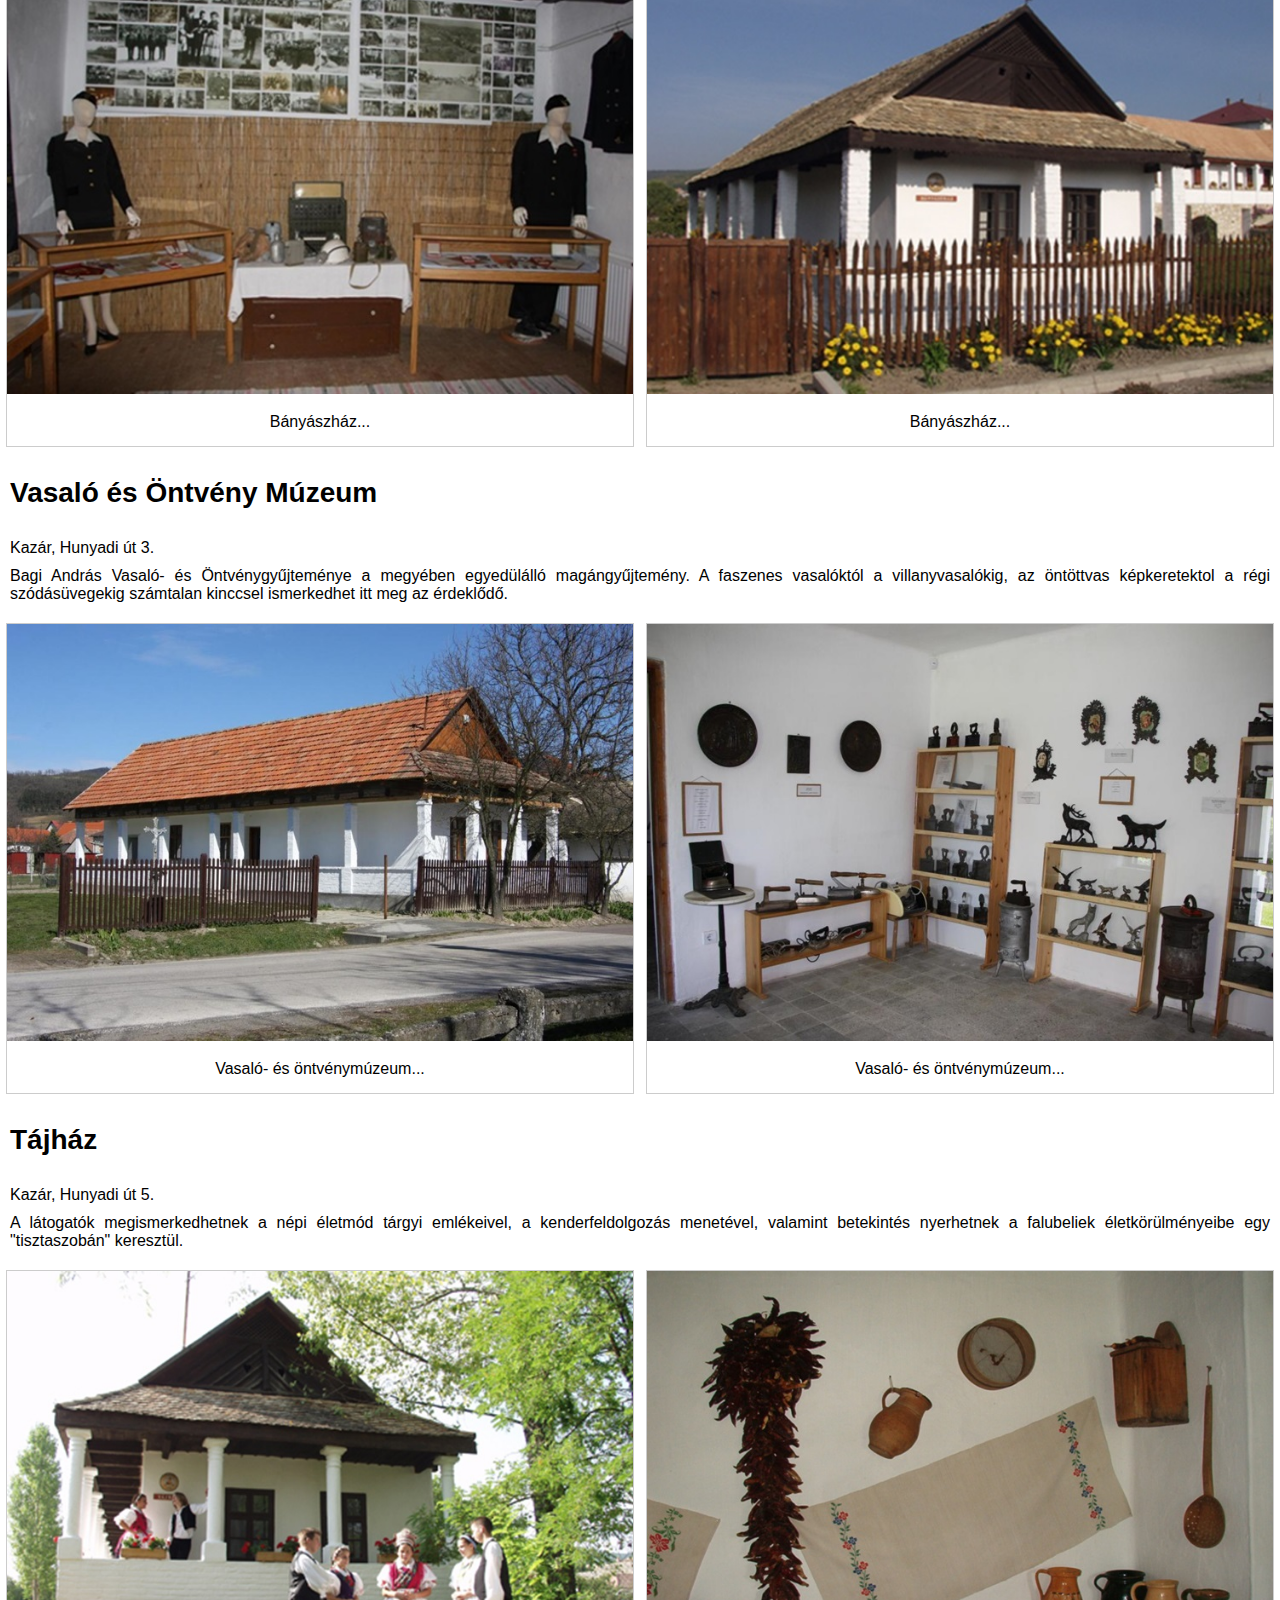
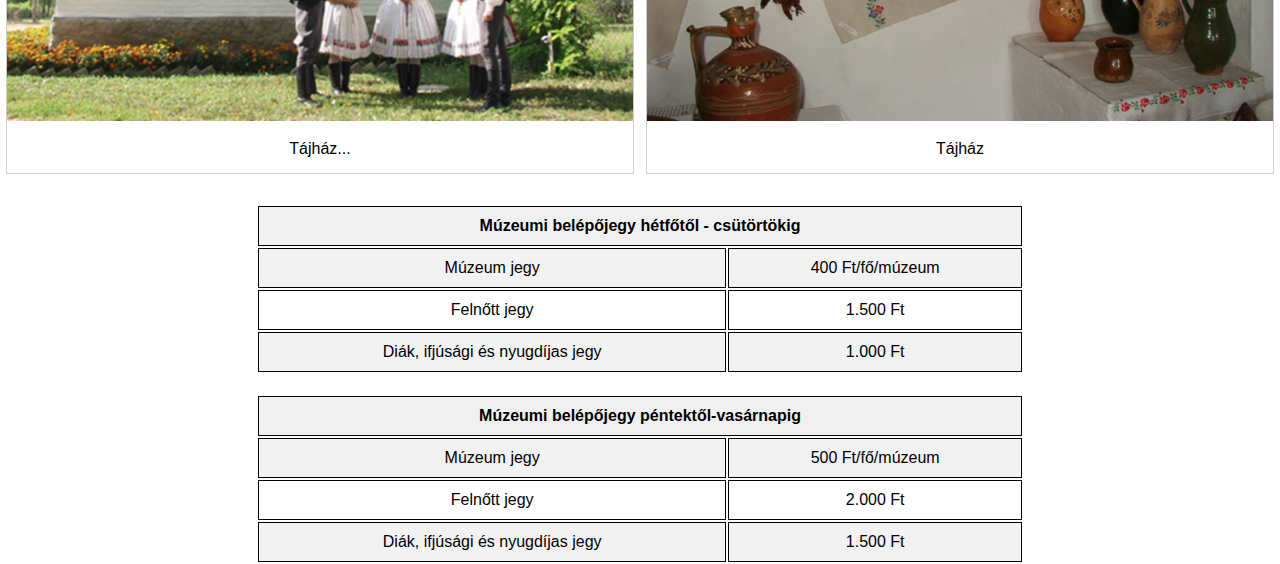
<file: hazi-feladat-4/latnivalok.html>
<!DOCTYPE html>
<html lang="hu">

<head>
    <meta charset="UTF-8">
    <meta name="viewport" content="width=device-width, initial-scale=1.0">
    <title>Kazár-Látnivalók</title>
    <link rel="stylesheet" href="css/style.css">
</head>

<body>

    <header class="header">
        <div class="center">
            <img src="img/foto-8.jpg" alt="Kép">
        </div>
        <div class="text">
            <h1>Kazár</h1>
        </div>
    </header>

    <nav class="floating-menu">
        <a href="index.html">Főoldal</a>
        <a href="hagyomanyok.html">Hagyományok</a>
        <a href="laskafesztival.html">Laskafesztivál</a>
        <a href="latnivalok.html">Látnivalók</a>
        <a href="galeria.html">Galéria</a>
        <a href="kapcsolat.html">Kapcsolat</a>
    </nav>

    <h2>
        Riolittufa
    </h2>

    <p class="text-2">
        A Cserhát északi részén fekvő Kazár határában egy egyedülálló geológiai képződmény látképe tárul a környéken
        kirándulók elé. A falu mellett egy 20 millió éves, lepusztult riolittufa alkot különleges, látványos
        formákat.A kazári riolittufa valószínűleg a miocén-kori Mátra vulkáni kitöréseiből származik, a
        keletkező felület puha felszínén később a víz, a szél, a csapadék eróziója formálta a furcsa, árkos
        bemélyedéseket, völgyeket, gerinceket és földpiramisokat vagy úgynevezett badlandeket.
        Különös külseje miatt a magyar Kappadókiának is nevezik a területet. A névadó egy Törökországban található,
        kulturális és természeti helyszínként is UNESCO világörökségi oltalmat élvező terület.
        A Kazár és Mátraszele között található látványos geológiai képződményt egyébként még egyes, geocaching-pontokat
        is jelölő turistatérképek is magyar Kappadókiaként tüntetik fel. A környékre a legegyszerűbben Kazár szélétől, a
        piros kereszt turistajelzést követve lehet eljutni, majd a piros sáv jelzésbe bekapcsolódva egy kellemes körtúra
        tehető a területen.
        Egyvalamire viszont nagyon kell vigyázni: amellett, hogy védett terület, csapadékos idő után nagyon csúszós
        lehet a felszín, így fokozott óvatossággal szabad csak járkálni a közvetlen közelében.
    </p>

    <div class="responsive">
        <div class="gallery">
            <a target="_blank" href="img/foto-1.jpg">
                <img src="img/foto-1.jpg" alt="riolit" width="600" height="400">
            </a>
            <div class="desc">Riolittufa...</div>
        </div>
    </div>

    <div class="responsive">
        <div class="gallery">
            <a target="_blank" href="img/foto-10.JPEG">
                <img src="img/foto-10.JPEG" alt="riolit" width="600" height="400">
            </a>
            <div class="desc">Riolittufa...</div>
        </div>
    </div>

    <div class="responsive">
        <div class="gallery">
            <a target="_blank" href="img/foto-11.JPEG">
                <img src="img/foto-11.JPEG" alt="riolit" width="600" height="400">
            </a>
            <div class="desc">Riolittufa...</div>
        </div>
    </div>

    <h2>
        Kézművesház - Csipke kiállítás
    </h2>

    <p>
        Kazár, Damjanich út 3.
    </p>
    <p class="text-2">
        Az Ófalu központjában egy takaros kis parasztporta áll, a Kézművesház. Az épület a népi kismesterségek színtere,
        ahol az érdeklődők megismerkedhetnek a szövéssel, kosárfonással, korongozással, hímzéssel és csuhézással. Az
        épületben a településről összegyűjtött szebbnél szebb csipkék és testvértelepülésünkön - Kőrispatakon -
        tevékenykedő szalmafonók által készített munkák láthatók.
    </p>

    <div class="responsive">
        <div class="gallery">
            <a target="_blank" href="img/foto-12.JPEG">
                <img src="img/foto-12.JPEG" alt="kezmuveshaz" width="600" height="400">
            </a>
            <div class="desc">Kézművesház...</div>
        </div>
    </div>

    <div class="responsive">
        <div class="gallery">
            <a target="_blank" href="img/foto-13.jpg">
                <img src="img/foto-13.jpg" alt="kezmuveshaz" width="600" height="400">
            </a>
            <div class="desc">Kézművesház...</div>
        </div>
    </div>

    <div class="responsive">
        <div class="gallery">
            <a target="_blank" href="img/foto-14.jpg">
                <img src="img/foto-14.jpg" alt="kezmuveshaz" width="600" height="400">
            </a>
            <div class="desc">Kézművesház...</div>
        </div>
    </div>

    <h2>Bányászati kiállítás</h2>

    <p>
        Kazár, Hunyadi út 1.
    </p>
    <p class="text-2">
        Az eredeti palóc parasztház a település bányászmúltjának állít emléket, melyben egyenruhákat, felszereléseket,
        eszközöket, bányászattal kapcsolatos könyveket, kitüntetéseket és egyéb dokumentumukat lehet megtekinteni
    </p>

    <div class="responsive-2">
        <div class="gallery">
            <a target="_blank" href="img/foto-15.jpg">
                <img src="img/foto-15.jpg" alt="banyaszhaz" width="600" height="400">
            </a>
            <div class="desc">Bányászház...</div>
        </div>
    </div>

    <div class="responsive-2">
        <div class="gallery">
            <a target="_blank" href="img/foto-16.jpg">
                <img src="img/foto-16.jpg" alt="banyaszhaz" width="600" height="400">
            </a>
            <div class="desc">Bányászház...</div>
        </div>
    </div>

    <h2>
        Vasaló és Öntvény Múzeum
    </h2>
    <p>
        Kazár, Hunyadi út 3.
    </p>
    <p class="text-2">
        Bagi András Vasaló- és Öntvénygyűjteménye a megyében egyedülálló magángyűjtemény. A faszenes vasalóktól a
        villanyvasalókig, az öntöttvas képkeretektol a régi szódásüvegekig számtalan kinccsel ismerkedhet itt meg az
        érdeklődő.
    </p>

    <div class="responsive-2">
        <div class="gallery">
            <a target="_blank" href="img/foto-17.jpg">
                <img src="img/foto-17.jpg" alt="vasalomuzeum" width="735" height="489">
            </a>
            <div class="desc">Vasaló- és öntvénymúzeum...</div>
        </div>
    </div>

    <div class="responsive-2">
        <div class="gallery">
            <a target="_blank" href="img/foto-18.jpg">
                <img src="img/foto-18.jpg" alt="banyaszhaz" width="735" height="489">
            </a>
            <div class="desc">Vasaló- és öntvénymúzeum...</div>
        </div>
    </div>

    <h2>Tájház </h2>
    <p>Kazár, Hunyadi út 5.</p>
    <p class="text-2">
        A látogatók megismerkedhetnek a népi életmód tárgyi emlékeivel, a kenderfeldolgozás menetével, valamint
        betekintés nyerhetnek a falubeliek életkörülményeibe egy "tisztaszobán" keresztül.
    </p>

    <div class="responsive-2">
        <div class="gallery">
            <a target="_blank" href="img/tajhaz.jpg">
                <img src="img/tajhaz.jpg" alt="tajhaz" width="735" height="489">
            </a>
            <div class="desc">Tájház...</div>
        </div>
    </div>

    <div class="responsive-2">
        <div class="gallery">
            <a target="_blank" href="img/tajhaz-2.jpg">
                <img src="img/tajhaz-2.jpg" alt="tajhaz" width="735" height="489">
            </a>
            <div class="desc">Tájház</div>
        </div>
    </div>

    <table>
        <tr>
            <th colspan="2">Múzeumi belépőjegy hétfőtől - csütörtökig</th>
        </tr>
        <tr>
            <td>Múzeum jegy</td>
            <td>400 Ft/fő/múzeum</td>
        </tr>
        <tr>
            <td>Felnőtt jegy</td>
            <td>1.500 Ft</td>
        </tr>
        <tr>
            <td>Diák, ifjúsági és nyugdíjas jegy</td>
            <td>1.000 Ft</td>
        </tr>
    </table>
    <table>
        <tr>
            <th colspan="2">Múzeumi belépőjegy péntektől-vasárnapig</th>
        </tr>
        <tr>
            <td>Múzeum jegy</td>
            <td>500 Ft/fő/múzeum</td>
        </tr>
        <tr>
            <td>Felnőtt jegy</td>
            <td>2.000 Ft</td>
        </tr>
        <tr>
            <td>Diák, ifjúsági és nyugdíjas jegy</td>
            <td>1.500 Ft</td>
        </tr>
    </table>
</body>

</html>
</file>
<file: hazi-feladat-3/css/style.css>
* {
     margin: 0;
     padding: 0;
     box-sizing: border-box;
 }

 body {
     background-color: #DDD;
 }

 header img {
     width: 80%;
     margin: 0 auto;
     display: block;
 }

 .tartalom {
     width: 80%;
     margin: 0 auto;
     background-color: white;
 }

 .menu {
     width: 25%;
     background-color: rgb(3, 255, 5);
     padding: 20px;
     float: right;
     margin-top: 2px;
 }

 .menu a {
     display: block;
     color: white;
     text-decoration: none;
     padding: 10px;
     font-family: Arial;
 }

 .menu a:hover {
     background-color: black;  
 }

 .telepules {
     width: 100%;
     display: block;
     text-align:left;
     padding: 1%

 }

 .telepules h1 {
     font-family: Arial;
     font-size: 60px;
     margin: 70px 0px 20px;
     text-transform: uppercase;
     display: inline-flex;
 }

 .telepules img {
     width: 100%;
     margin: 10px 0px 0px;
    
 }

 .telepules p {
     color:#444 ;
     text-align: justify;
     font-family: Arial;
     margin: 20px 0px 20px;
     display:inline-flex;
 }
</file>
<file: hazi-feladat-4/css/index-style.css>
* {
    margin: 0;
    padding: 0;
    box-sizing: border-box;
    font-family: 'Cairo', sans-serif;
}

.header {
    background-color: black;
    display: flex;
    justify-content: space-between;
    align-items: center;
    padding: 1%;
    position: relative;
    z-index: 1;
}

.center {
    height: 100%;
    width: 100%;
    margin: 0 auto;
    display: inline;
}

.text,
h1 {
    color: white;
    font-size: 60px;
    margin: 3%;
}

h2 {
    color: black;
    font-size: 28px;
    margin: 90px 10px 30px 10px
}

.floating-menu {
    font-size: 22px;
    position: absolute;
    top: 30%;
    left: 0;
    background-color: black;
    padding: 30px;
    display: flex;
    justify-content: space-between;
    width: 100%;
    z-index: 2;
}

.floating-menu a {
    color: white;
    text-decoration: none;
    padding: 10px 15px;
    transition: background-color 0.2s;
}

.floating-menu a:hover {
    background-color: rgb(228 14 32);
    box-shadow: 0 5px #808080;
}
.floating-menu a:active{
    background-color:rgb(149, 16, 27);
    box-shadow: 0 2px #4b4a4a;
    transform: translateY(5px);
}
.content {
    display: block;
    margin: 90px 10px 10px 10px;
}

p {
    margin: auto;
}

div.gallery img {
    margin: 15px 0px;
    width: 100%;
    height: auto;
}

div.desc {
    padding: 10px;
    text-align: center;
}

.responsive {
    padding: 0 6px;
    float: left;
    width: 50%;
}

@media only screen and (max-width: 700px) {
    .responsive {
        width: 49.9999%;
        margin: 6px 0;
    }
}

@media only screen and (max-width: 500px) {
    .responsive {
        width: 100%;
    }
}
.gallery{
    transition: width 5s, height 5s;
}
.gallery:hover{
    width: 98%;
    height: 98%;
}
</file>
<file: hazi-feladat-5/css/style.css>
* {
    margin: 0;
    padding: 0;
    box-sizing: border-box;
}

body {
    display: block;
    width: 80%;
    margin: 0 auto;
    font-family: Roboto, sans-serif;
    background-color: #d7b520;
}

#header {

    width: 100%;
    margin: 0 auto;
    display: block;
    background-color: #fff;

}

#header img {
    width: 100%;
    margin: 0 auto;
    display: block;
    padding: 20px;
    border-radius: 50px;
}

#container {
    margin: 0 auto;
    width: 100%;
    display: flex;
    background-color: #fff;
}

/*** Menu START ***/
#sidebar {
    width: 30%;
    background-color: #5b9bd5;
    margin: 10px 5px 30px 20px;
    padding: 20px;
    border-radius: 25px;
    border: 2px solid #ddd;
}

#sidebar a {
    text-align: center;
    margin-top: 2px;
    display: block;
    color: black;
    text-decoration: none;
    padding: 10px;
    font-family: Roboto, sans-serif;
    font-size: 1.2em;
}

ul {
    list-style-type: none;
}

#sidebar a:hover {
    width: 90%;
    border-radius: 25px;
    margin: 0 auto;
    background-color: #9cc0e2;
    font-size: 1.5em;
}

/*** Menu END ***/

/*** Form START ***/
input[type="text"],
input[type="email"],
input[type="tel"],
select,
textarea {
    width: 100%;
    padding: 10px;
}

form {
    background-color: #9cc0e2;
    border: 2px solid #ddd;
    border-radius: 25px;
    margin: 50px 0px;
    padding: 20px 15px;
}

/*** Form END ***/

#content {
    width: 70%;
    padding: 20px;
}

.section {
    border: 1px solid #ddd;
    margin: 0px 0px 15px 0px;
    padding: 20px;
    border: 2px solid #ddd;
}

.section1 {
    background-color: #fbe5d6;
    border-radius: 25px;
    border: 2px solid #ddd;
}

.section2 {
    background-color: #fff2cc;
    border-radius: 25px;
    border: 2px solid #ddd;
}

.section3 {
    background-color: #deebf7;
    border-radius: 25px;
    border: 2px solid #ddd;
}

.section1 img,
.section2 img,
.section3 img {
    float: right;
    padding: 10px;
    padding: 10px;
    max-width: 60%;
    height: auto;
    border-radius: 25px;
}

p {
    text-align: justify;
    padding: 10px;
    font-family: Roboto, sans-serif;
    font: size 16px;

}

h1 {
    padding: 10px;
    font-size: 1.2em;
    font-family: Roboto, sans-serif;
    font-style: italic;
}

h2 {
    font-size: 1.5em;
    margin: 10px 0px;
    text-align: left;
}

h3 {
    text-align: left;
    margin: 10px 0px;
    font-size: 1em;
}

footer {
    display: inline-block;
    width: 100%;
    height: 150px;
    padding: 100px 20px 20px 20px;
    background-color: #e7e6e6;
    margin: 0 auto;
    margin: 5px 20px;
    border-radius: 25px;
    border: 2px solid #ddd;
    font-size: 0.7em;
}
</file>
<file: hazi-feladat-4/css/style.css>
* {
  margin: 0;
  padding: 0;
  box-sizing: border-box;
  font-family: 'Cairo', sans-serif;
}

.header {
  background-color: black;
  display: flex;
  justify-content: space-between;
  align-items: center;
  padding: 1%;
  position: relative;
  z-index: 1;
}

.center {
  height: 100%;
  width: 100%;
  margin: 0 auto;
  display: inline;
}

.text,
h1 {
  color: white;
  font-size: 60px;
  margin: 1%;
}

h2 {
  width: 40%;
 
  color: black;
  font-size: 28px;
  margin: 100px 10px 30px 10px
}

h3 {
  font-size: 20px;
  margin: 10px
}

.floating-menu {
  font-size: 22px;
  position: absolute;
  top: 30%;
  left: 0;
  background-color: black;
  padding: 30px;
  display: flex;
  justify-content: space-between;
  width: 100%;
  z-index: 2;
}

.floating-menu a {
  color: white;
  text-decoration: none;
  padding: 10px 15px;
  transition: background-color 0.3s;
}

.floating-menu a:hover {
  background-color: rgb(228 14 32);
  box-shadow: 0 5px #808080;
}

.floating-menu a:active{
  background-color:rgb(149, 16, 27);
  box-shadow: 0 2px #4b4a4a;
  transform: translateY(5px);
}

.content {
  display: block;
  float: right;
  margin: 90px 5px 5px 5px;
}

p {
  margin: 10px;
}

div.gallery {
  border: 1px solid #ccc;
  margin-bottom: 30px;
}

div.gallery:hover {
  border: 1px solid #777;
}

div.gallery img {
  width: 100%;
  height: auto;
}

div.desc {
  padding: 10px;
  margin: 5px;
  text-align: center;
}

* {
  box-sizing: border-box;
}

.responsive {
  padding: 0 6px;
  float: left;
  width: 33.3333333%;
}

.responsive-2 {
  padding: 0 6px;
  float: left;
  width: 50%;
}

.responsive-3 {
  padding: 0 6px;
  float: left;
  width: 20%;
}

.responsive-4 {
  padding: 0 6px;
  float: left;
  width: 25%;
}

@media only screen and (max-width: 700px) {
  .responsive {
    width: 49.99999%;
    margin: 6px 0;
  }
}

@media only screen and (max-width: 500px) {
  .responsive {
    width: 100%;
  }
}

.clearfix:after {
  content: "";
  display: table;
  clear: both;
}

.text-2 {
  text-align: justify;
  margin-bottom: 20px;
}

table {
 
  border-collapse: separate;
  width: 60%;
  margin: auto;
  margin-top: 20px;
  
}

th,
td {
  border: 1px solid black;
  padding: 10px;
  text-align: center;
}

th {
  background-color: #f0f0f0;
  font-weight: bold;
}

tr:nth-child(even) {
  background-color: #f2f2f2;
}

ul {
  margin: 30px 10px;
  list-style-type: none;
  text-decoration: none;
}

img:hover {
  opacity: 0.5;
}

.gallery {
  transition: width 5s, height 5s;
}

.gallery:hover {
  width: 95%;
  height: 95%;
}
</file>
